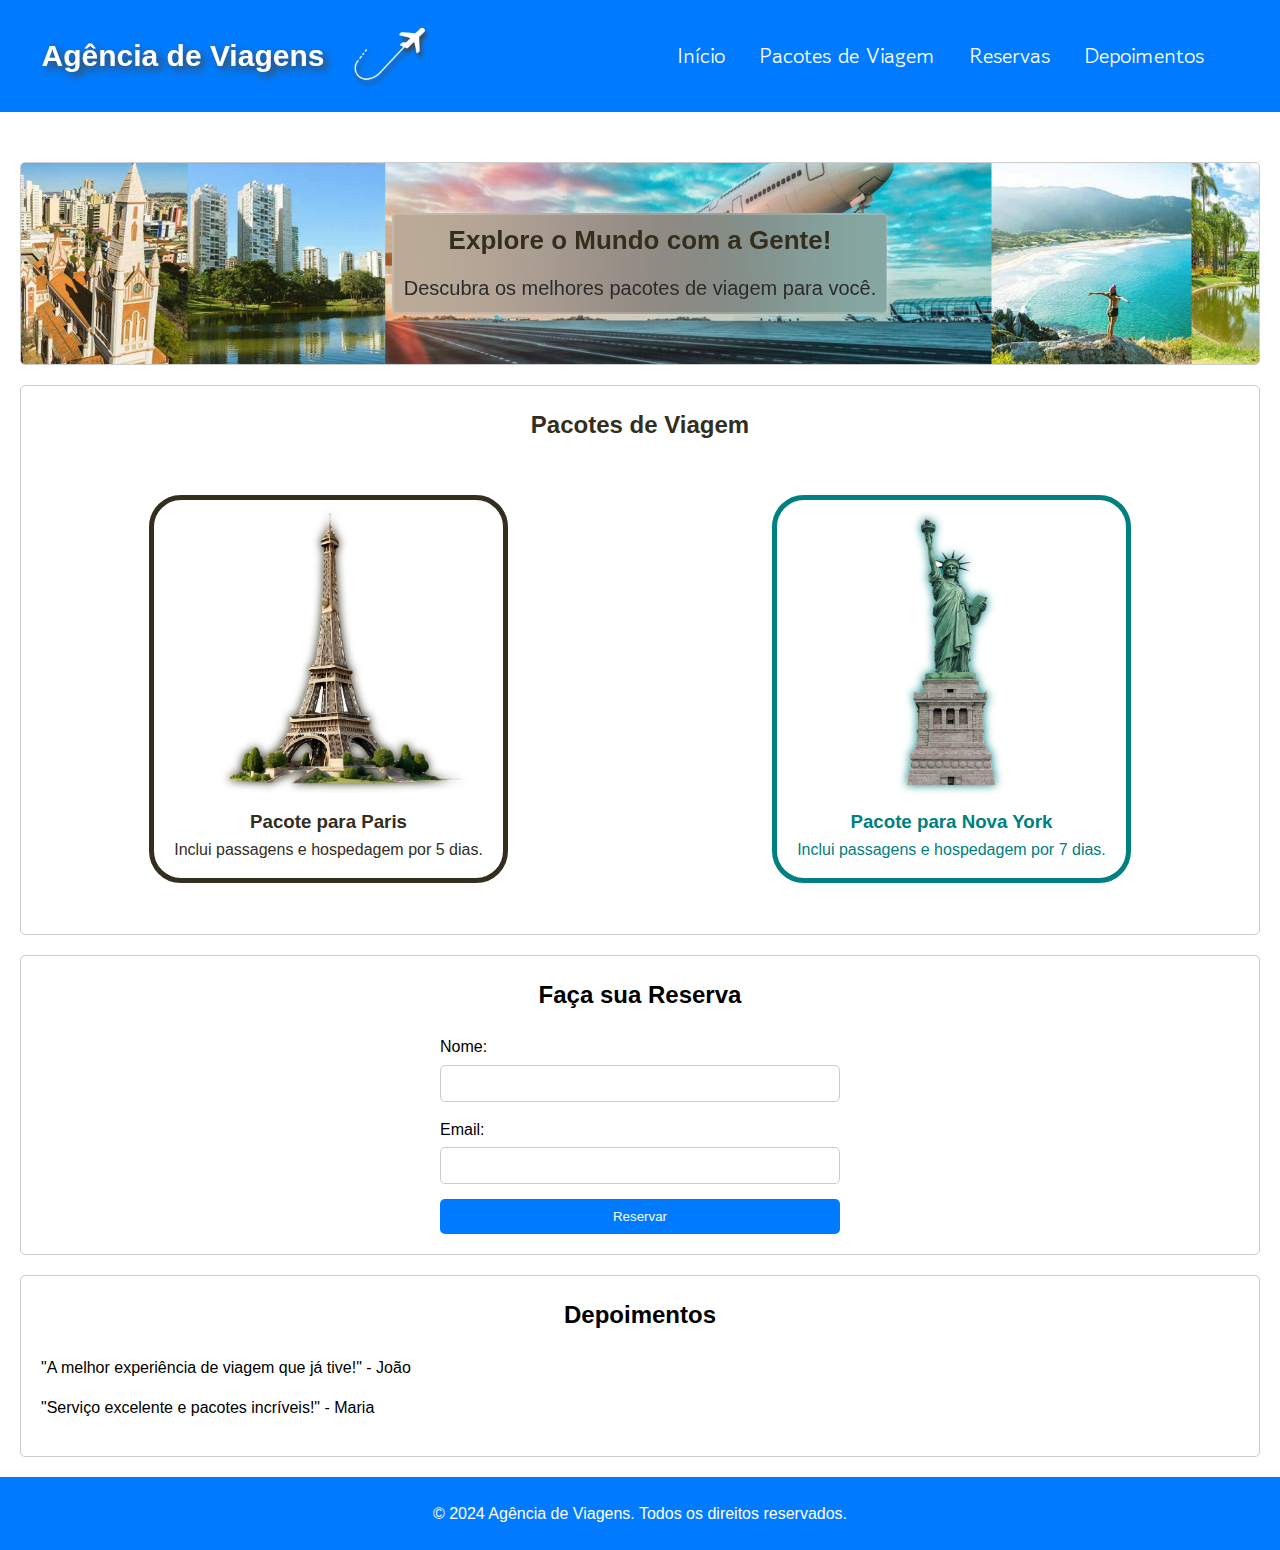
<file: index.html>
<!DOCTYPE html>
<html lang="pt-BR">

<head>
    <meta charset="UTF-8">
    <meta name="viewport" content="width=device-width, initial-scale=1.0">

    <link rel="preconnect" href="https://fonts.googleapis.com">
    <link rel="preconnect" href="https://fonts.gstatic.com" crossorigin>
    <link
        href="https://fonts.googleapis.com/css2?family=Gowun+Dodum&family=Nothing+You+Could+Do&family=Poiret+One&display=swap"
        rel="stylesheet">
    <link rel="preconnect" href="https://fonts.googleapis.com">
    <link rel="preconnect" href="https://fonts.gstatic.com" crossorigin>
    <link
        href="https://fonts.googleapis.com/css2?family=Atma:wght@300;400;500;600;700&family=Gowun+Dodum&family=Nothing+You+Could+Do&family=Poiret+One&family=Stylish&display=swap"
        rel="stylesheet">

    <link rel="stylesheet" href="style.css">

    <title>Agência de Viagens</title>

</head>

<body>
    <header>
        <nav id="agencia">
            <h1>Agência de Viagens</h1>
            <img src="images/aviao.png" alt="Avião - Flaticon">
        </nav>
        <nav id="links">
            <ul>
                <li><a href="#home">Início</a></li>
                <li><a href="#pacotes">Pacotes de Viagem</a></li>
                <li><a href="#reservas">Reservas</a></li>
                <li><a href="#depoimentos">Depoimentos</a></li>
            </ul>
        </nav>
    </header>

    <section id="home">
        <nav class="hero">
            <h2>Explore o Mundo com a Gente!</h2>
            <p>Descubra os melhores pacotes de viagem para você.</p>
        </nav>
    </section>


    <section class="pacotes">

        <nav id="title">
            <h2>Pacotes de Viagem</h2>
        </nav>

        <nav class="images">

            <div class="info-torre">
                <article>
                    <div class="images-torre">
                        <img src="images/torre eiffel.png" alt="" id="torre">
                        <div id="background"></div>
                    </div>
                    <div class="text-torre">
                        <h3>Pacote para Paris</h3>
                        <p>Inclui passagens e hospedagem por 5 dias.</p>
                    </div>
                </article>
            </div>


            <div class="info-new-york">
                <article>
                    <div class="images-estatua">
                        <img src="images/estatua da liberdade.png" alt="" id="estatua">
                        <div id="background-esta"></div>
                    </div>
                    <div class="text-estatua">
                        <h3>Pacote para Nova York</h3>
                        <p>Inclui passagens e hospedagem por 7 dias.</p>
                    </div>
                </article>
            </div>
        </nav>

    </section>

    <section id="reservas">
        <h2>Faça sua Reserva</h2>
        <form>
            <label for="nome">Nome:</label>
            <input type="text" id="nome" required>
            <label for="email">Email:</label>
            <input type="email" id="email" required>
            <button type="submit">Reservar</button>
        </form>
    </section>

    <section id="depoimentos">
        <h2>Depoimentos</h2>
        <article>
            <p>"A melhor experiência de viagem que já tive!" - João</p>
        </article>
        <article>
            <p>"Serviço excelente e pacotes incríveis!" - Maria</p>
        </article>
    </section>

    <footer>
        <p>&copy; 2024 Agência de Viagens. Todos os direitos reservados.</p>
    </footer>
</body>

</html>
</file>
<file: style.css>
* {
    margin: 0;
    padding: 0;
    box-sizing: border-box;
}

body {
    font-family: 'Arial', sans-serif;
    line-height: 1.6;
    background: #ffffff;

}

header {
    width: 100%;
    padding: 14px 0;
    display: flex;
    gap: 128px;
    align-items: center;


    background-color: #007BFF;
    color: white;
}

header #agencia {
    display: flex;
    align-items: center;
    justify-content: left;
    gap: 24px;
    margin: auto;
}

header #agencia h1 {
    font-size: 30px;
    filter: drop-shadow(4px 4px 4px #444444);

}

header #agencia img {
    width: 84px;
    filter: drop-shadow(2px 4px 2px #444444);
}

header #links {
    display: flex;
    align-items: center;
    margin: auto;
    
    font-family: "Gowun Dodum", sans-serif;
    font-weight: 500;
    font-size: 22px;
}

header #links ul {
    list-style: none;
    display: flex;
    gap: 34px;
    margin: auto 34px;
    
}

header #links a {
    text-decoration: none;

    color: #ffffff;

    transition: all 0.2s ease-in-out;
}

header #links a:hover {
    filter: drop-shadow(0px 0px 4px #ffffff);
    color: #2b2b2b;

}


#home {
    display: flex;
    justify-content: center;
    align-items: center;
    background-image: url('images/HomeSection.png');
    background-size: cover;
    padding: 50px 0;
    margin-top: 50px;

    color: white;
    box-shadow: initial 0px 0px 30px #444444;

}

#home .hero {
    width: 40%;
    display: flex;
    flex-direction: column;
    justify-content: center;
    align-items: center;
    text-align: center;
    padding: 5px 0 8px 0;

    backdrop-filter: blur(90px);
    box-shadow: 0px 0px 30px rgba(227, 228, 237, 0.37);
    border: 2px solid rgba(255, 255, 255, 0.18);
    border-radius: 5px;

}

#home .hero h2 {
    font-size: 26px;
    margin-bottom: 10px;
    
    color: #332e1d;
}

#home .hero p {
    font-size: 20px;

    color: #2b2b2b;
}

.pacotes {
    height: 550px;
    display: flex;
    flex-direction: column;
}

.pacotes #title {
    width: 100%;
    color: #332e1d;
}

.pacotes .images {
    display: flex;
    height: 100%;
    align-items: center;
    justify-content: center;
    gap: 22%;

}

/* TORRE EIFFEL */
.pacotes .images .info-torre {
    width: 30%;
    border-radius: 32px;

    text-align: center;

    border: 5px solid #332e1d;

    transition: all 0.3s ease;
}

.pacotes .images .info-torre:hover {
    transform: scale(1.05);

    box-shadow: 0px 0px 30px #332e1d;

}

.pacotes .images .info-torre .images-torre {
    position: relative;
    width: 100%;
    height: 100%;

    transition: transform 0.3s ease;
}

.pacotes .images .info-torre .images-torre #torre {
    width: 300px;
    filter: drop-shadow(0px 0px 5px #332e1d);
    object-fit: cover;
    
    transition: all 0.3s ease;
}
.pacotes .images .info-torre:hover .images-torre #torre { 
    rotate: 5deg;
    transform: scale(1.05);
}
.pacotes .images .info-torre .images-torre #background{
    position: absolute;
    top: 0;
    left: 0;
    width: 100%;
    height: 100%;
    background-image: url('images/bandeira\ franca.png');
    background-size: contain;
    background-position: center;
    background-repeat: no-repeat;
    opacity: 0;
    transition: all 0.3s ease;
    z-index: -1;
}
.pacotes .images .info-torre:hover .images-torre #background{
    opacity: 1;
    transform: scale(1.3);
}
.pacotes .images .info-torre .text-torre {
    color: #332e1d;
}

/* ESTATUA DA LIBERDADE */
.pacotes .info-new-york {
    width: 30%;
    border-radius: 32px;

    text-align: center;

    border: 5px solid #008080;

    transition: all 0.3s ease-in-out;
}

.pacotes .info-new-york:hover {
    transform: scale(1.05);
    box-shadow: 0px 0px 30px #008080;
}

.pacotes .images .info-new-york .images-estatua {
    position: relative;
    width: 100%;
    height: 100%;

    transition: transform 0.3s ease;
}

.pacotes .images .info-new-york .images-estatua #estatua {
    width: 250px;
    height: 300px;
    filter: drop-shadow(0px 0px 5px #008080);
    transition: all 0.3s ease;
}
.pacotes .images .info-new-york:hover .images-estatua #estatua {
    transform: scale(1.05);
}
.pacotes .images .info-new-york .images-estatua #background-esta {
    position: absolute;
    top: 0;
    left: 0;
    width: 100%;
    height: 100%;
    background-image: url('images/bandeira\ eua.png');
    background-size: contain;
    background-position: center;
    background-repeat: no-repeat;
    opacity: 0;
    transition: all 0.3s ease;
    z-index: -1;
}
.pacotes .images .info-new-york:hover .images-estatua #background-esta {
    opacity: 1;
    transform: scale(1.1);
}
.pacotes .images .info-new-york .text-estatua {
    color: #008080;
}

section {
    padding: 20px;
    margin: 20px;
    border: 1px solid #ccc;
    border-radius: 5px;
}

h2 {
    text-align: center;
    margin-bottom: 20px;
}

article {
    margin-bottom: 15px;
}

form {
    display: flex;
    flex-direction: column;
    max-width: 400px;
    margin: 0 auto;
}

label {
    margin-bottom: 5px;
}

input {
    margin-bottom: 15px;
    padding: 10px;
    border: 1px solid #ccc;
    border-radius: 5px;
}

button {
    padding: 10px;
    background-color: #007BFF;
    color: white;
    border: none;
    border-radius: 5px;
    cursor: pointer;
}

button:hover {
    background-color: #0056b3;
}

footer {
    width: 100%;
    padding: 24px 0;
    display: flex;
    align-items: center;
    justify-content: center;


    background-color: #007BFF;
    color: white;
}
</file>
